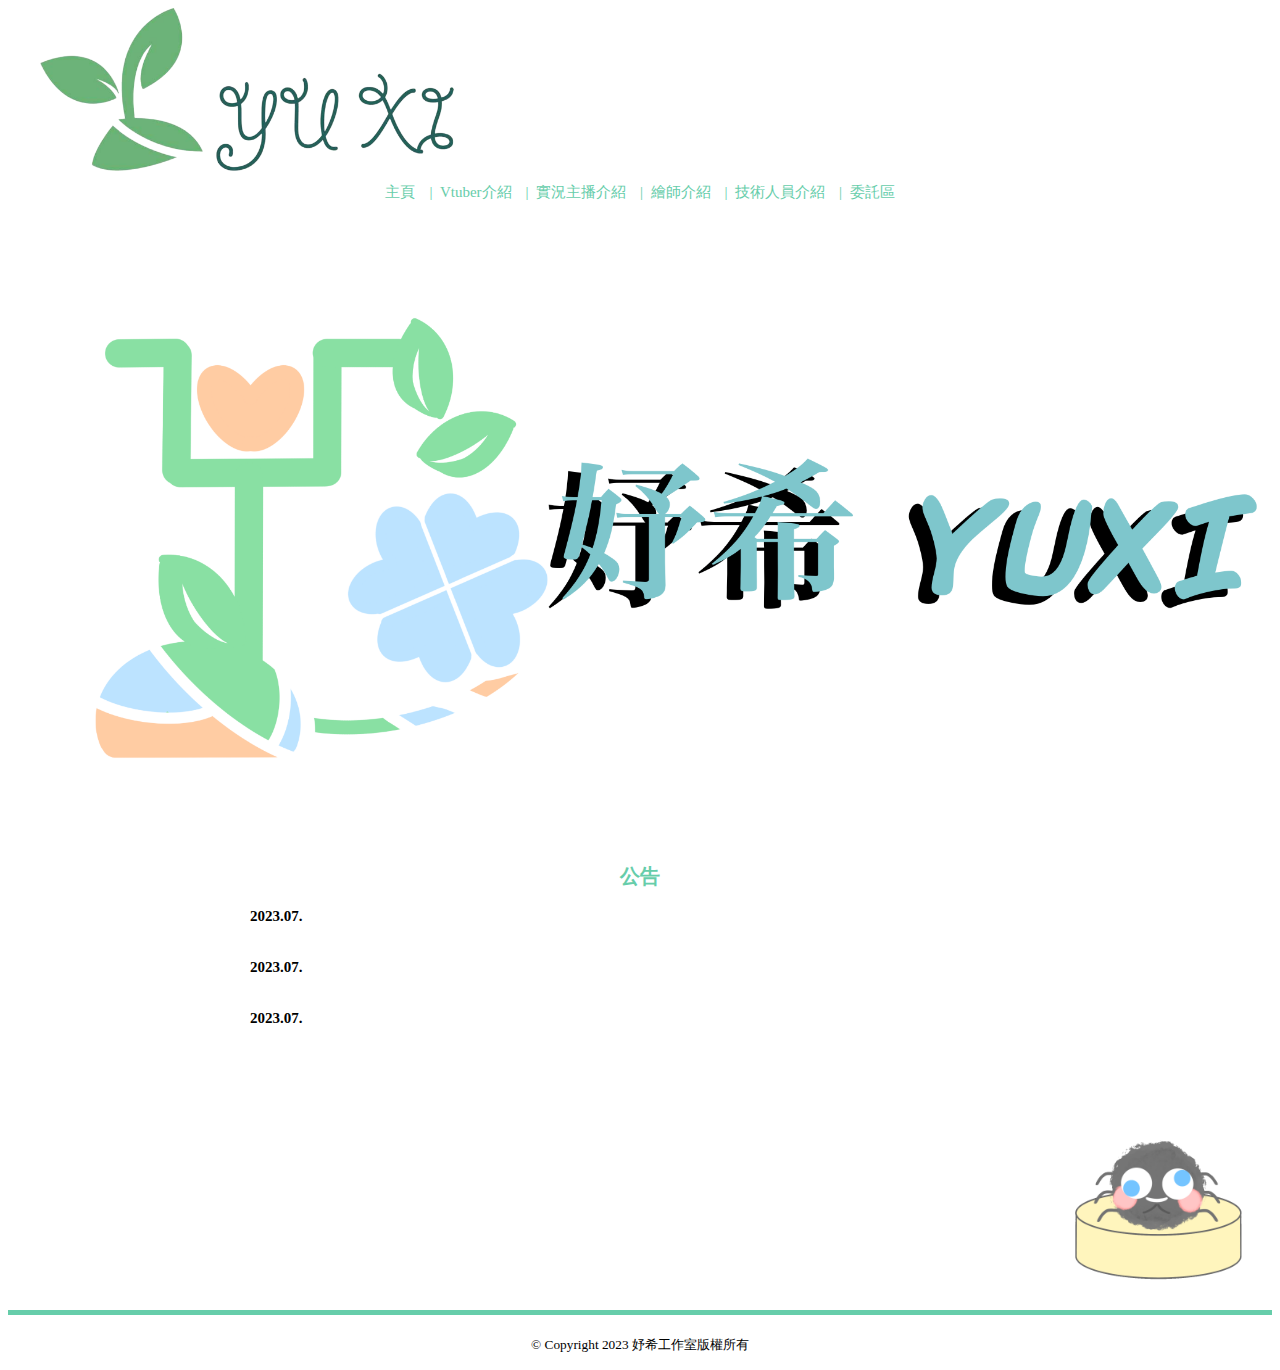
<file: YuxiStudio/index.html>
<!DOCTYPE html>
<html lang="zh-Hant-TW">
    <head>
        <meta charset="utf-8">   <!-- utf-8編碼，中文不會產生亂碼 -->
        <title>妤希工作室主頁</title>  <!-- 網頁標題 -->
        <meta name="viewport" content="width=device-width, initial-scale=1.0"><!-- 指定螢幕寬度為裝置寬度，畫面載入初始縮放比例100%-->
        <meta name="description" content="妤希工作室">  <!-- 提供搜尋引擎關於網頁頁面內的重要資訊-->
        <link rel="stylesheet" href="style.css"> <!-- 連結到style.css-->
    </head>
</html>
 <body>
<header>
        <div class="wrap">
            <div class="header">
              <img src="img/0.png" width="500" height="167">
			<nav class="navigation">
              <ul>
                <li><a href="index.html">主頁</a></li>
				<li><a href="Vtuber.html">|&nbsp;&nbsp;Vtuber介紹</a></li>
				<li><a href="liveanchor.html">|&nbsp;&nbsp;實況主播介紹</a></li>
                <li><a href="painter.html">|&nbsp;&nbsp;繪師介紹</a></li>
                <li><a href="technicalstaff.html">|&nbsp;&nbsp;技術人員介紹</a></li>
                <li><a href="entrustS.html">|&nbsp;&nbsp;委託區</a></li>
              </ul>
 </nav>
	</header>
 </body>
  <nav class="navigation">
</nav>
<main>
    <div class="mainvisual">
        <img src="img/2.jpg" height="50%" width="1800" height="600">
    </div>
</main>
    <article id="news">
        <div class="inner">
        <h2>公告</h2>
        <table>
            <tr>
                <th>2023.07.</th>
                <td></td>
            </tr>
            <tr>
                <th>2023.07.</th>
                <td></td>
            </tr>
            <tr>
                <th>2023.07.</th>
                <td></td>
            </tr>
        </table>
        </div>
    </article>
</main>
<footer>
          <p class="pagetop"><a href="#top"><img src="img/spider.gif"width="200" height=""></a></p>
    <p class="copyright"><small>&copy; Copyright 2023 妤希工作室版權所有</small></p>
</footer>
</body>
</html>
</file>
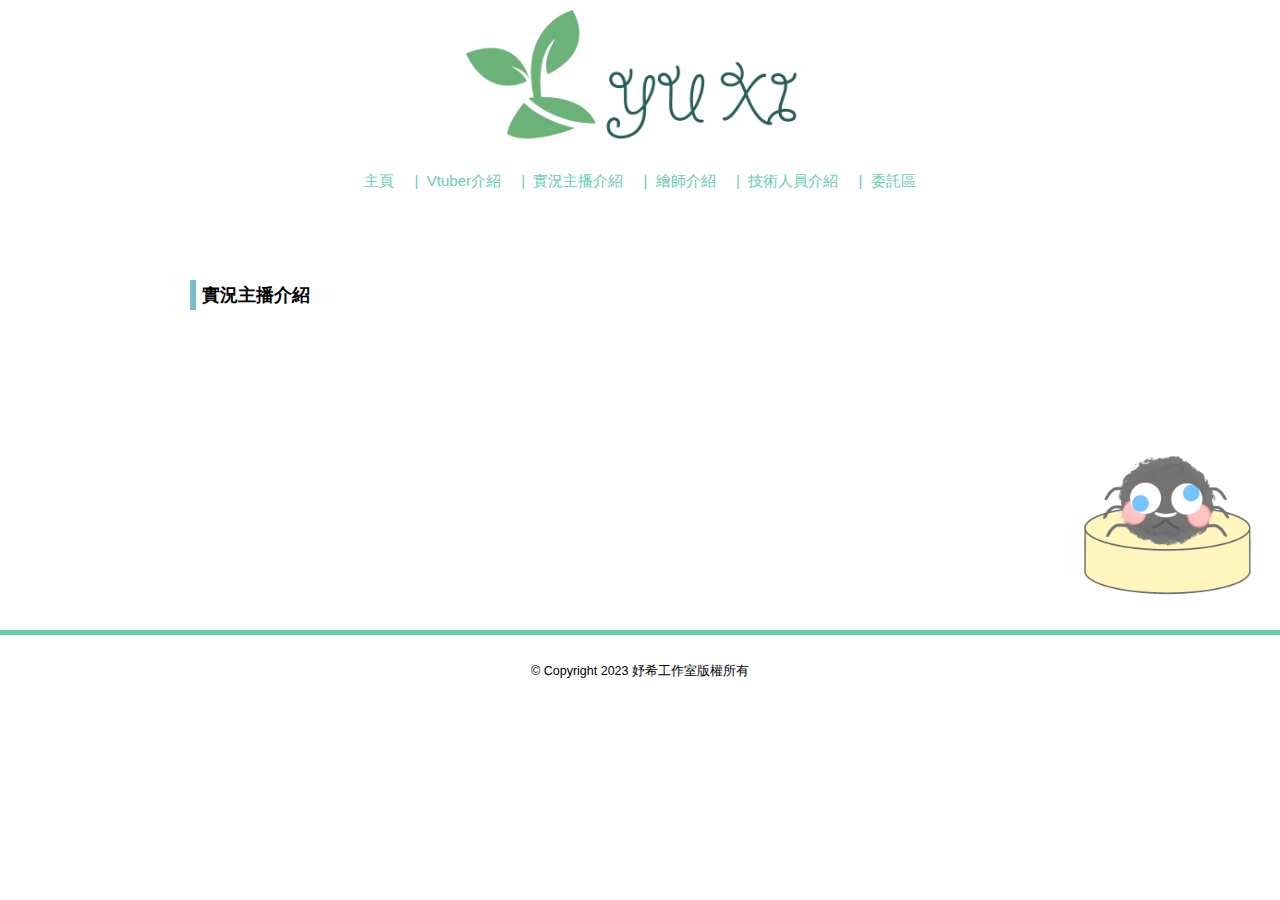
<file: YuxiStudio/liveanchor.html>
<!DOCTYPE html>
<html lang="zh-Hant-TW">
    <head>
        <meta charset="utf-8">
        <title>妤希工作室實況主播介紹</title>
        <meta name="viewport" content="width=device-width, initial-scale=1.0">
        <meta name="description" content="妤希工作室實況主播介紹">
        <link rel="stylesheet" href="liveanchorstyle.css">
    </head>
    
    <body>
        <header>
            <h1><a href="index.html"><img src="img/0.png" width="400" height="132" alt="網頁設計筆記"></a></h1>
            <nav class="navigation"> <!-- 導覽列設定開始-->
                <ul>
                    <li><a href="index.html">主頁</a></li>
                    <li><a href="Vtuber.html">|&nbsp;&nbsp;Vtuber介紹</a></li>
                    <li><a href="liveanchor.html">|&nbsp;&nbsp;實況主播介紹</a></li>
                    <li><a href="painter.html">|&nbsp;&nbsp;繪師介紹</a></li>
                    <li><a href="technicalstaff.html">|&nbsp;&nbsp;技術人員介紹</a></li>
                    <li><a href="entrustS.html">|&nbsp;&nbsp;委託區</a></li>
                  </ul>
            </nav> 
        </header>
       <main>
        <article id="advanced">
        <section>
         <h3>實況主播介紹</h3>
          </article>
        </main>
        <footer>
            <p class="pagetop"><a href="#top"><img src="img/spider.gif"width="200" height=""></a></p>
      <p class="copyright"><small>&copy; Copyright 2023 妤希工作室版權所有</small></p>
  </footer>
  </body>
  </html>
</file>
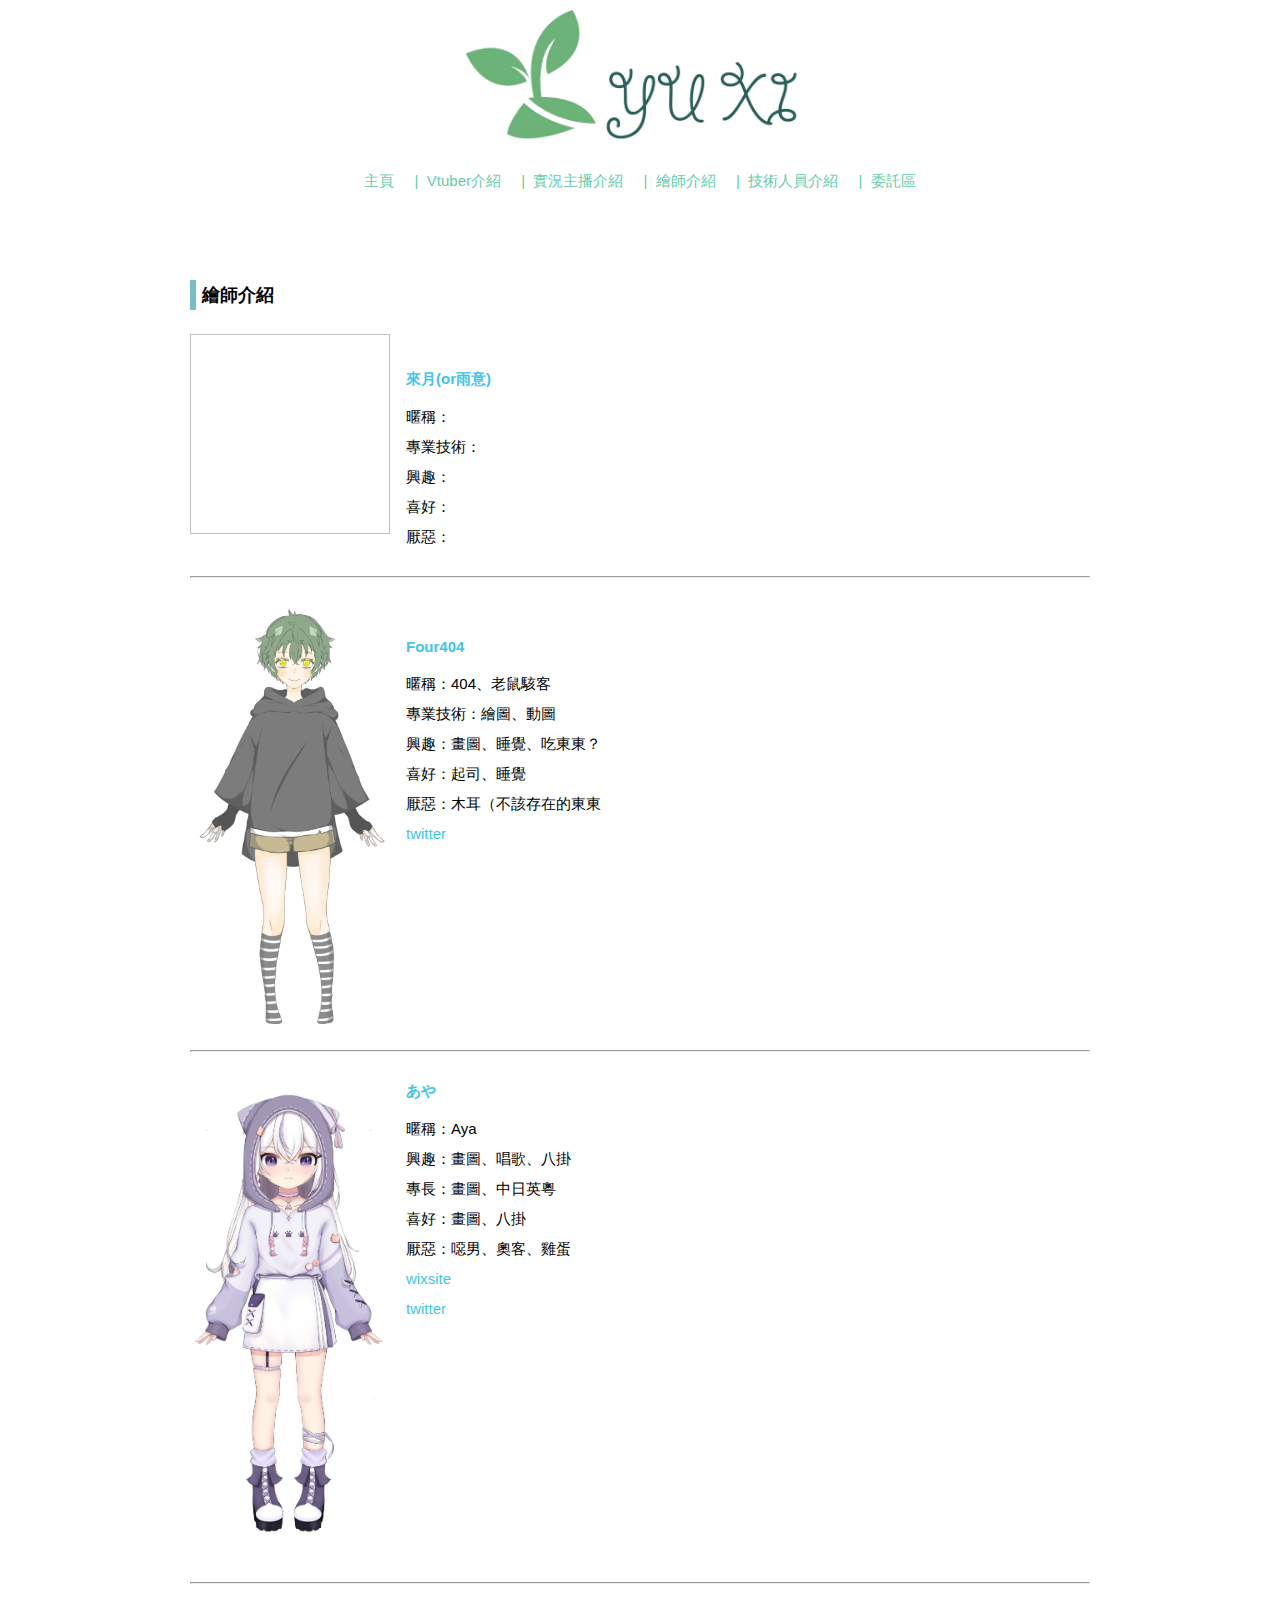
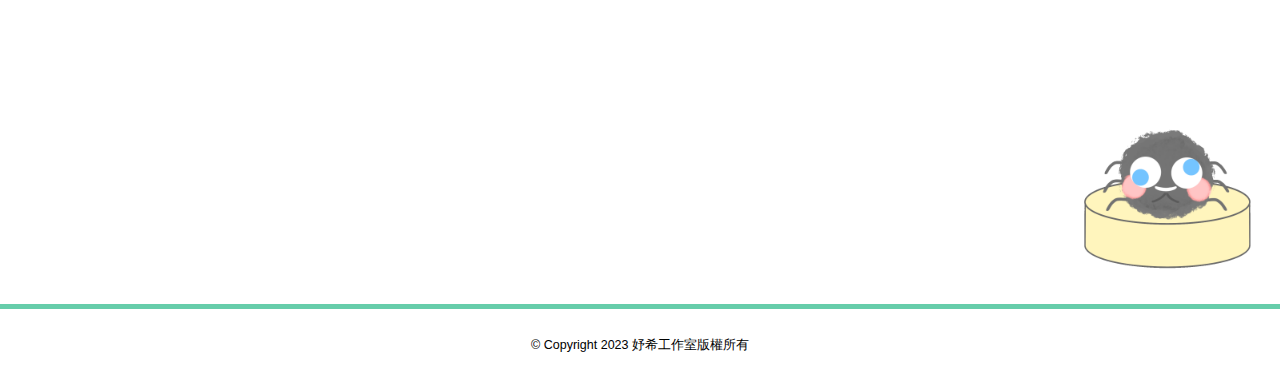
<file: YuxiStudio/painter.html>
<!DOCTYPE html>
<html lang="zh-Hant-TW">
    <head>
        <meta charset="utf-8">
        <title>妤希工作室繪師介紹</title>
        <meta name="viewport" content="width=device-width, initial-scale=1.0">
        <meta name="description" content="妤希工作室繪師介紹">
        <link rel="stylesheet" href="painter.css">
    </head>
    <body>
        <header>
            <h1><a href="index.html"><img src="img/0.png" width="400" height="132" alt="網頁設計筆記"></a></h1>
            <nav class="navigation"> <!-- 導覽列設定開始-->
              <ul>
                <li><a href="index.html">主頁</a></li>
				<li><a href="Vtuber.html">|&nbsp;&nbsp;Vtuber介紹</a></li>
				<li><a href="liveanchor.html">|&nbsp;&nbsp;實況主播介紹</a></li>
                <li><a href="painter.html">|&nbsp;&nbsp;繪師介紹</a></li>
                <li><a href="technicalstaff.html">|&nbsp;&nbsp;技術人員介紹</a></li>
                <li><a href="entrustS.html">|&nbsp;&nbsp;委託區</a></li>
              </ul>
            </nav> 
        </header>
       <main>
        <article id="advanced">
        <section>
         <h3>繪師介紹</h3>
         <section class="webimg">
		   <a href="https://www.pixiv.net/users/11633796"><img alt="" width="200" height="200"></a>
		　　<h4><a href="https://www.pixiv.net/users/11633796">來月(or雨意)</a></h4>
           <p>暱稱：</p>
           <p>專業技術：</p>
           <p>興趣：</p>
           <p>喜好：</p>
           <p>厭惡：</p>
         </section>
         <hr>
         <section class="webimg">
		   <a href="https://twitter.com/Four_404_four?t=SwbGWPx8tZsX1rSuhf488g&amp;s=09"><img src="img/404.png" alt="" width="200" height="200"></a>
		　　<h4><a href="https://twitter.com/Four_404_four?t=SwbGWPx8tZsX1rSuhf488g&s=09">Four404</a></h4>
           <p>暱稱：404、老鼠駭客</p>
           <p>專業技術：繪圖、動圖</p>
           <p>興趣：畫圖、睡覺、吃東東？</p>
           <p>喜好：起司、睡覺</p>
           <p>厭惡：木耳（不該存在的東東</p>
		   <p><a href="https://twitter.com/Four_404_four?t=SwbGWPx8tZsX1rSuhf488g&s=09">twitter</a></p>
         </section>
         <hr>
         <section class="webimg">
		   <a href="https://ayakanzaki0224.wixsite.com/ayadesu"><img src="img/Aya.png" alt="" width="200" height="462"></a>
           <h4><a href="https://ayakanzaki0224.wixsite.com/ayadesu">あや</a></h4>
		<p>暱稱：Aya</p>
           <p>興趣：畫圖、唱歌、八掛</p>
<p>專長：畫圖、中日英粵</p>
           <p>喜好：畫圖、八掛</p>
           <p>厭惡：噁男、奧客、雞蛋</p>
		   <p><a href="https://ayakanzaki0224.wixsite.com/ayadesu">wixsite</a></p>
<p><a href="https://twitter.com/ayakanzaki_aya/">twitter</a></p>
         </section>
          <hr>
          </article>
        </main>
        <footer>
          <p class="pagetop"><a href="#top"><img src="img/spider.gif"width="200" height=""></a></p>
          <p class="copyright"><small>&copy; Copyright 2023 妤希工作室版權所有</small></p>
        </footer>
    </body>
</html>
</file>
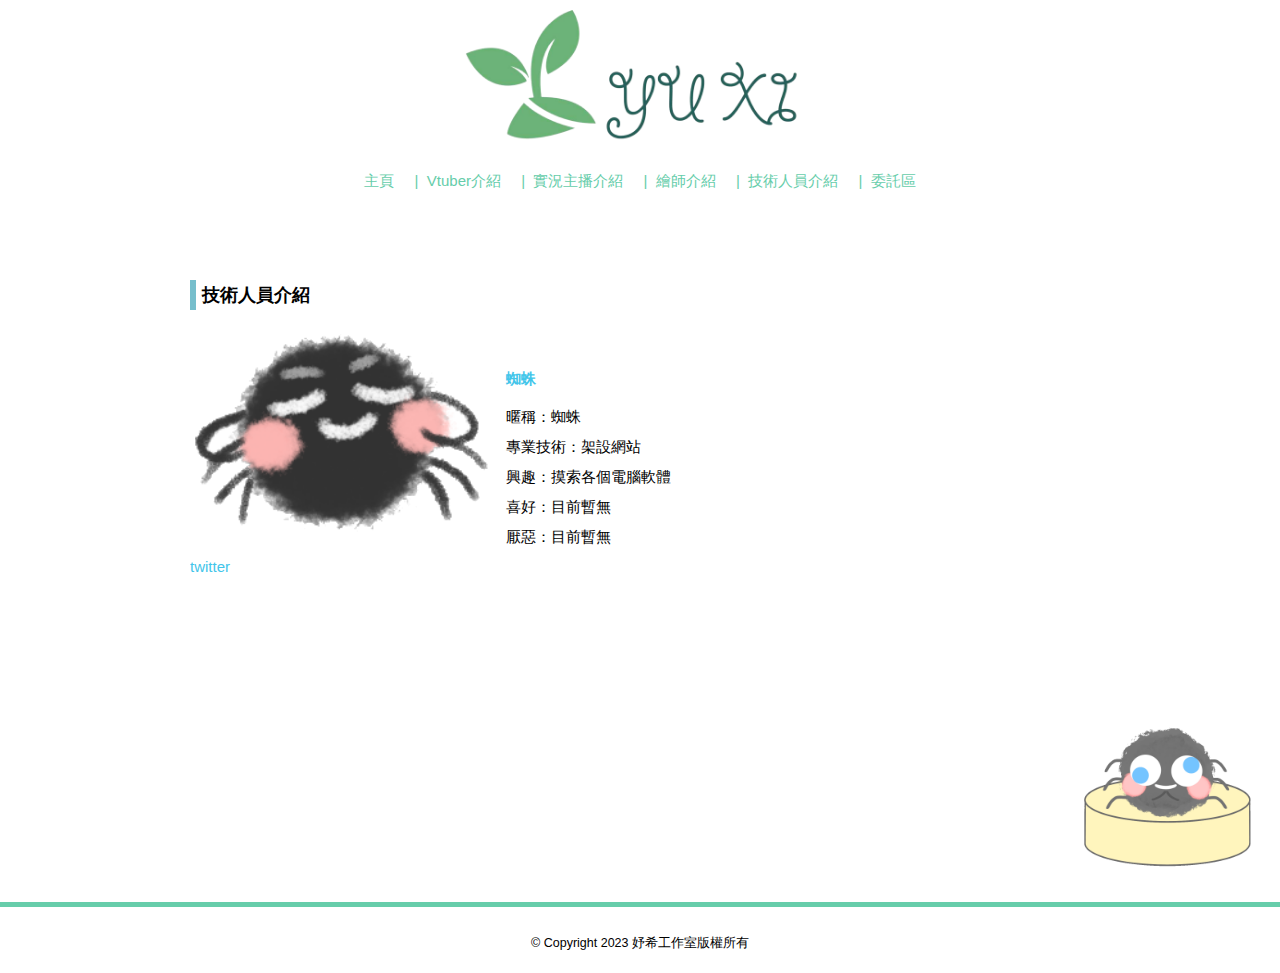
<file: YuxiStudio/technicalstaff.html>
<!DOCTYPE html>
<html lang="zh-Hant-TW">
    <head>
        <meta charset="utf-8">
        <title>妤希工作室技術人員介紹</title>
        <meta name="viewport" content="width=device-width, initial-scale=1.0">
        <meta name="description" content="妤希工作室技術人員介紹">
        <link rel="stylesheet" href="technicalstaff.css">
    </head>
    <body>
        <header>
            <h1><a href="index.html"><img src="img/0.png" width="400" height="132" alt="網頁設計筆記"></a></h1>
            <nav class="navigation"> <!-- 導覽列設定開始-->
              <ul>
                <li><a href="index.html">主頁</a></li>
				<li><a href="Vtuber.html">|&nbsp;&nbsp;Vtuber介紹</a></li>
				<li><a href="liveanchor.html">|&nbsp;&nbsp;實況主播介紹</a></li>
                <li><a href="painter.html">|&nbsp;&nbsp;繪師介紹</a></li>
                <li><a href="technicalstaff.html">|&nbsp;&nbsp;技術人員介紹</a></li>
                <li><a href="entrustS.html">|&nbsp;&nbsp;委託區</a></li>
              </ul>
            </nav> 
        </header>
       <main>
        <article id="advanced">
        <section>
         <h3>技術人員介紹</h3>
         <section class="webimg">
		   <a href="https://twitter.com/spider_0304"><img src="img/spider1.png" alt="" width="300" height="200"></a>
		　　<h4><a href="https://twitter.com/spider_0304">蜘蛛</a></h4>
           <p>暱稱：蜘蛛</p>
           <p>專業技術：架設網站</p>
           <p>興趣：摸索各個電腦軟體</p>
           <p>喜好：目前暫無</p>
           <p>厭惡：目前暫無</p>
		   <p><a href="https://twitter.com/spider_0304">twitter</a></p>
         </section>
          </article>
        </main>
        <footer>
          <p class="pagetop"><a href="#top"><img src="img/spider.gif"width="200" height=""></a></p>
          <p class="copyright"><small>&copy; Copyright 2023 妤希工作室版權所有</small></p>
        </footer>
    </body>
</html>
</file>
<file: YuxiStudio/style.css>
/* 導覽列 */
.navigation ul {           /* 導覽列整體設定*/
    margin: 0;             /* 取消外距，設定為0*/
    padding: 4px;          /* 內部距離，設定為4px*/
    text-align: center;    /* 文字置中*/
}
.navigation ul li {        /* 按鈕個別設定*/
    list-style-type: none; /* 取消前面的小黑點*/
    display: inline;       /* 成一行排列*/
    margin: 0 5px;         /* 外距設定為0.5px*/
    font-size: 15px;       /* 字體大小15px*/
}
.navigation ul li a {      /* 超連結設定*/
    color:#66CDAA;         /* 文字顏色設定*/
    text-decoration: none; /* 文字無底線*/
}
.navigation ul li a:hover {/* 超連結滑鼠滑過設定*/
    color: #62d5e8;        /* 文字顏色設定*/
    text-decoration: underline;/* 文字有底線*/
}
/* 主要視覺圖設計 */
.mainvisual {
    background-color:#ffffff; /* 設定底色，以防止螢幕過寬，出現漏白*/
}
.mainvisual img {    /* 主視覺圖設定*/
    display: block;  /* 圖片元素會以區塊方式呈現*/
    margin: 0 auto;  /* 置中對齊*/
    max-width: 100%; /* 寬度以100%呈現，隨著螢幕尺寸縮放*/
    height: auto;    /* 高度隨著螢幕尺寸自動縮放*/
}
/* article */
article {
	font-size: 15px;        /* 文字大小*/
	font-weight: 300;       /* 文字齣粗細設為300*/
	line-height: 2em;       /* 行間設定為2em兩個字高*/
    padding: 32px 16px;     /* 內距設定為上下32px 左右16px*/
}

/* #news */
#news{
	padding: 30px 20px;
}
/* 設定了內容寬度的上限 */
.inner {
    max-width: 800px;  /* 內容寬度上限為800px*/
    margin: 0 auto;    /* 置中對齊*/
}
/* 表格設定 */
table {
    border-collapse: collapse; /* 邊框合併為單一邊框，讓表格變得更美化*/
    width: 100%;               /* 表格寬度設為100%，會隨著螢幕寬度縮放*/
}
th,td {
    border-bottom: solid 1px #ffffff;/* 邊框底邊，設定為實線、1px、#cccccc灰色細邊炳框*/
    padding: 10px;           /* 內距設為10px*/
    text-align: left;        /* 文字靠左對齊*/
    vertical-align: top;     /* 垂直對齊該行文字的最高位置*/
}
/* 網站標題 */
h1 {
    font-size: 1em;
    color: #66CDAA;
    text-align: center;
}
/* 標題 */
h2 {
    color: #66CDAA;
    font-size:20px;
	font-weight: 700;
    line-height: 1.5em;
    text-align: center;
    margin: 0;
}
/* 回到本頁開頭 */
.pagetop {
    text-align: right;
    margin: 1em;
}
/* 著作權資訊 */
.copyright {
    border-top: solid 5px #66CDAA;
    text-align: center;
	padding-top: 20px;
}
/* 超連結設定 */
a{
	color: #42C5EA;
	text-decoration: none;
}
a:hover{
	color: #66CDAA;
	text-decoration: none;
}
</file>
<file: YuxiStudio/liveanchorstyle.css>
/* CSS Document */
/*設定 body 網站整體CSS*/
body {
    font-family:"Noto Sans TC", sans-serif;  /* google雲端字體 思源黑體*/
    margin: 0;         /* 沒有邊距*/
    font-size: 15px;   /* 字體級數設為15px*/
    font-weight: 300;  /* 字體粗細設為300，可自由調整粗細*/
    line-height: 2em;  /* 字體行間設為2em(字高)*/
}
/* 網站標題 */
h1 {
    font-size: 1em;
    color: #76becc;
    text-align: center;
}
/* 標題 */
h2 {
    font-size: 24px;
    color: #76becc;
    text-align: center;
}
h3 {
    border-left: solid 6px #76becc;  /* 標題三左側有寬6px的色塊 */
    padding-left: 6px;               /* 標題三左側設定6px的間距 */
}
/* 超連結設定 */
a{
    color: #76becc;
    text-decoration: none;
}
a:hover{
    color:#76becc;
    text-decoration: none;
}
/* 圖片無邊框*/
img{
   border: 0;
}
/* article */
article {
    padding: 32px 16px;
}
/* 簡介調整了背景色與文字顏色 */
#profile {
    background-color:#3E2F19;
    color: #ffffff;
}
#profile h2 {
    color:#DDD7CE;
}
/* 設定了內容寬度的上限 */
.inner {
    max-width: 900px;
    margin: 0 auto;  /* 左右置中 */
}
#advanced,#html,#rwd{
    max-width: 900px;
    margin: 0 auto; /*  左右置中 */ 
}
/* #CSS調整了背景色 */
#css{
    background: #F7F1EB;
}
/* section */
section {
    margin: 48px 0px;/* 區塊外部距離：上下48px  左右0px*/
}
/* 列表頁section */
.webimg {
    margin: 24px 0;
    overflow: hidden;
}
.webimg img {
    float: left;
    margin-right: 16px;
    max-width: 100%;
    height: auto;
}
.webimg h4 {
    margin: 0 0 0.5em;
}
.webimg p {
    margin: 0;
}
/* 表格 */
table {
    border-collapse: collapse; /* 邊框合併為單一邊框，讓表格變得更美化*/
    width: 100%;               /* 表格寬度設為100%，會隨著螢幕寬度縮放*/
}
th,td {
    border: solid 1px #999999; /* 邊框底邊，設定為實線、1px、#999999深灰色細邊炳框*/
    padding: 16px;             /* 內距設為16px*/
}
th {
    font-weight: 400;          /* 表格標題字體粗細設為400*/
    background-color:#DDD7CE;  /* 表格標題背景色設為#DDD7CE*/
}
/* 導覽列 */
.navigation ul {
    background-color: #ffffff;
    margin: 0;
    padding: 4px;
    text-align: center;
}
.navigation ul li {
    list-style-type: none;
    display: inline;
    margin: 0 8px;
}
.navigation ul li a {
    color: #66CDAA;
    text-decoration: none;
}
.navigation ul li a:hover {
    color:#62d5e8;
    text-decoration:none;
}
/* 主要視覺設計 */
.mainvisual {
    background-color:#9E6A27;
}
.mainvisual img {
    display: block;
    margin: 0 auto;
    max-width: 100%;
    height: auto;
}
/* 照片靠右對齊的section設定 */
.imageunit {
    margin: 0;
    overflow: hidden;  /* 自動隱藏超出的文字或圖片。*/
}
.imageunit img {
    float: left;  /* 靠左浮動*/
    margin-right: 20px;
}
.imageunit p {
    margin: 0 0 1em;  /* 外距 上  左右  下*/
}
/* 回到本頁開頭 */
.pagetop {
    text-align: right;
    margin: 1em;
}
/* 著作權資訊 */
.copyright {
    border-top: solid 5px #66CDAA;
    text-align: center;
	padding-top: 20px;
}
/* 超連結設定 */
a{
	color: #42C5EA;
	text-decoration: none;
}
a:hover{
	color: #66CDAA;
	text-decoration: none;
}
</file>
<file: YuxiStudio/painter.css>
/* CSS Document */
/*設定 body 網站整體CSS*/
body {
    font-family:"Noto Sans TC", sans-serif;  /* google雲端字體 思源黑體*/
    margin: 0;         /* 沒有邊距*/
    font-size: 15px;   /* 字體級數設為15px*/
    font-weight: 300;  /* 字體粗細設為300，可自由調整粗細*/
    line-height: 2em;  /* 字體行間設為2em(字高)*/
}
/* 網站標題 */
h1 {
    font-size: 1em;
    color: #76becc;
    text-align: center;
}
/* 標題 */
h2 {
    font-size: 24px;
    color: #76becc;
    text-align: center;
}
h3 {
    border-left: solid 6px #76becc;  /* 標題三左側有寬6px的色塊 */
    padding-left: 6px;               /* 標題三左側設定6px的間距 */
}
/* 超連結設定 */
a{
    color: #76becc;
    text-decoration: none;
}
a:hover{
    color:#76becc;
    text-decoration: none;
}
/* 圖片無邊框*/
img{
   border: 0;
}
/* article */
article {
    padding: 32px 16px;
}
/* 簡介調整了背景色與文字顏色 */
#profile {
    background-color:#3E2F19;
    color: #ffffff;
}
#profile h2 {
    color:#DDD7CE;
}
/* 設定了內容寬度的上限 */
.inner {
    max-width: 900px;
    margin: 0 auto;  /* 左右置中 */
}
#advanced,#html,#rwd{
    max-width: 900px;
    margin: 0 auto; /*  左右置中 */ 
}
/* #CSS調整了背景色 */
#css{
    background: #F7F1EB;
}
/* section */
section {
    margin: 48px 0px;/* 區塊外部距離：上下48px  左右0px*/
}
/* 列表頁section */
.webimg {
    margin: 24px 0;
    overflow: hidden;
}
.webimg img {
    float: left;
    margin-right: 16px;
    max-width: 100%;
    height: auto;
}
.webimg h4 {
    margin: 0 0 0.5em;
}
.webimg p {
    margin: 0;
}
/* 表格 */
table {
    border-collapse: collapse; /* 邊框合併為單一邊框，讓表格變得更美化*/
    width: 100%;               /* 表格寬度設為100%，會隨著螢幕寬度縮放*/
}
th,td {
    border: solid 1px #999999; /* 邊框底邊，設定為實線、1px、#999999深灰色細邊炳框*/
    padding: 16px;             /* 內距設為16px*/
}
th {
    font-weight: 400;          /* 表格標題字體粗細設為400*/
    background-color:#DDD7CE;  /* 表格標題背景色設為#DDD7CE*/
}
/* 導覽列 */
.navigation ul {
    background-color: #ffffff;
    margin: 0;
    padding: 4px;
    text-align: center;
}
.navigation ul li {
    list-style-type: none;
    display: inline;
    margin: 0 8px;
}
.navigation ul li a {
    color: #66CDAA;
    text-decoration: none;
}
.navigation ul li a:hover {
    color:#62d5e8;
    text-decoration:none;
}
/* 主要視覺設計 */
.mainvisual {
    background-color:#9E6A27;
}
.mainvisual img {
    display: block;
    margin: 0 auto;
    max-width: 100%;
    height: auto;
}
/* 照片靠右對齊的section設定 */
.imageunit {
    margin: 0;
    overflow: hidden;  /* 自動隱藏超出的文字或圖片。*/
}
.imageunit img {
    float: left;  /* 靠左浮動*/
    margin-right: 20px;
}
.imageunit p {
    margin: 0 0 1em;  /* 外距 上  左右  下*/
}
/* 回到本頁開頭 */
.pagetop {
    text-align: right;
    margin: 1em;
}
/* 著作權資訊 */
.copyright {
    border-top: solid 5px #66CDAA;
    text-align: center;
	padding-top: 20px;
}
/* 超連結設定 */
a{
	color: #42C5EA;
	text-decoration: none;
}
a:hover{
	color: #66CDAA;
	text-decoration: none;
}
</file>
<file: YuxiStudio/technicalstaff.css>
/* CSS Document */
/*設定 body 網站整體CSS*/
body {
    font-family:"Noto Sans TC", sans-serif;  /* google雲端字體 思源黑體*/
    margin: 0;         /* 沒有邊距*/
    font-size: 15px;   /* 字體級數設為15px*/
    font-weight: 300;  /* 字體粗細設為300，可自由調整粗細*/
    line-height: 2em;  /* 字體行間設為2em(字高)*/
}
/* 網站標題 */
h1 {
    font-size: 1em;
    color: #76becc;
    text-align: center;
}
/* 標題 */
h2 {
    font-size: 24px;
    color: #76becc;
    text-align: center;
}
h3 {
    border-left: solid 6px #76becc;  /* 標題三左側有寬6px的色塊 */
    padding-left: 6px;               /* 標題三左側設定6px的間距 */
}
/* 超連結設定 */
a{
    color: #76becc;
    text-decoration: none;
}
a:hover{
    color:#76becc;
    text-decoration: none;
}
/* 圖片無邊框*/
img{
   border: 0;
}
/* article */
article {
    padding: 32px 16px;
}
/* 簡介調整了背景色與文字顏色 */
#profile {
    background-color:#3E2F19;
    color: #ffffff;
}
#profile h2 {
    color:#DDD7CE;
}
/* 設定了內容寬度的上限 */
.inner {
    max-width: 900px;
    margin: 0 auto;  /* 左右置中 */
}
#advanced,#html,#rwd{
    max-width: 900px;
    margin: 0 auto; /*  左右置中 */ 
}
/* #CSS調整了背景色 */
#css{
    background: #F7F1EB;
}
/* section */
section {
    margin: 48px 0px;/* 區塊外部距離：上下48px  左右0px*/
}
/* 列表頁section */
.webimg {
    margin: 24px 0;
    overflow: hidden;
}
.webimg img {
    float: left;
    margin-right: 16px;
    max-width: 100%;
    height: auto;
}
.webimg h4 {
    margin: 0 0 0.5em;
}
.webimg p {
    margin: 0;
}
/* 表格 */
table {
    border-collapse: collapse; /* 邊框合併為單一邊框，讓表格變得更美化*/
    width: 100%;               /* 表格寬度設為100%，會隨著螢幕寬度縮放*/
}
th,td {
    border: solid 1px #999999; /* 邊框底邊，設定為實線、1px、#999999深灰色細邊炳框*/
    padding: 16px;             /* 內距設為16px*/
}
th {
    font-weight: 400;          /* 表格標題字體粗細設為400*/
    background-color:#DDD7CE;  /* 表格標題背景色設為#DDD7CE*/
}
/* 導覽列 */
.navigation ul {
    background-color: #ffffff;
    margin: 0;
    padding: 4px;
    text-align: center;
}
.navigation ul li {
    list-style-type: none;
    display: inline;
    margin: 0 8px;
}
.navigation ul li a {
    color: #66CDAA;
    text-decoration: none;
}
.navigation ul li a:hover {
    color:#62d5e8;
    text-decoration:none;
}
/* 主要視覺設計 */
.mainvisual {
    background-color:#9E6A27;
}
.mainvisual img {
    display: block;
    margin: 0 auto;
    max-width: 100%;
    height: auto;
}
/* 照片靠右對齊的section設定 */
.imageunit {
    margin: 0;
    overflow: hidden;  /* 自動隱藏超出的文字或圖片。*/
}
.imageunit img {
    float: left;  /* 靠左浮動*/
    margin-right: 20px;
}
.imageunit p {
    margin: 0 0 1em;  /* 外距 上  左右  下*/
}
/* 回到本頁開頭 */
.pagetop {
    text-align: right;
    margin: 1em;
}
/* 著作權資訊 */
.copyright {
    border-top: solid 5px #66CDAA;
    text-align: center;
	padding-top: 20px;
}
/* 超連結設定 */
a{
	color: #42C5EA;
	text-decoration: none;
}
a:hover{
	color: #66CDAA;
	text-decoration: none;
}
</file>
